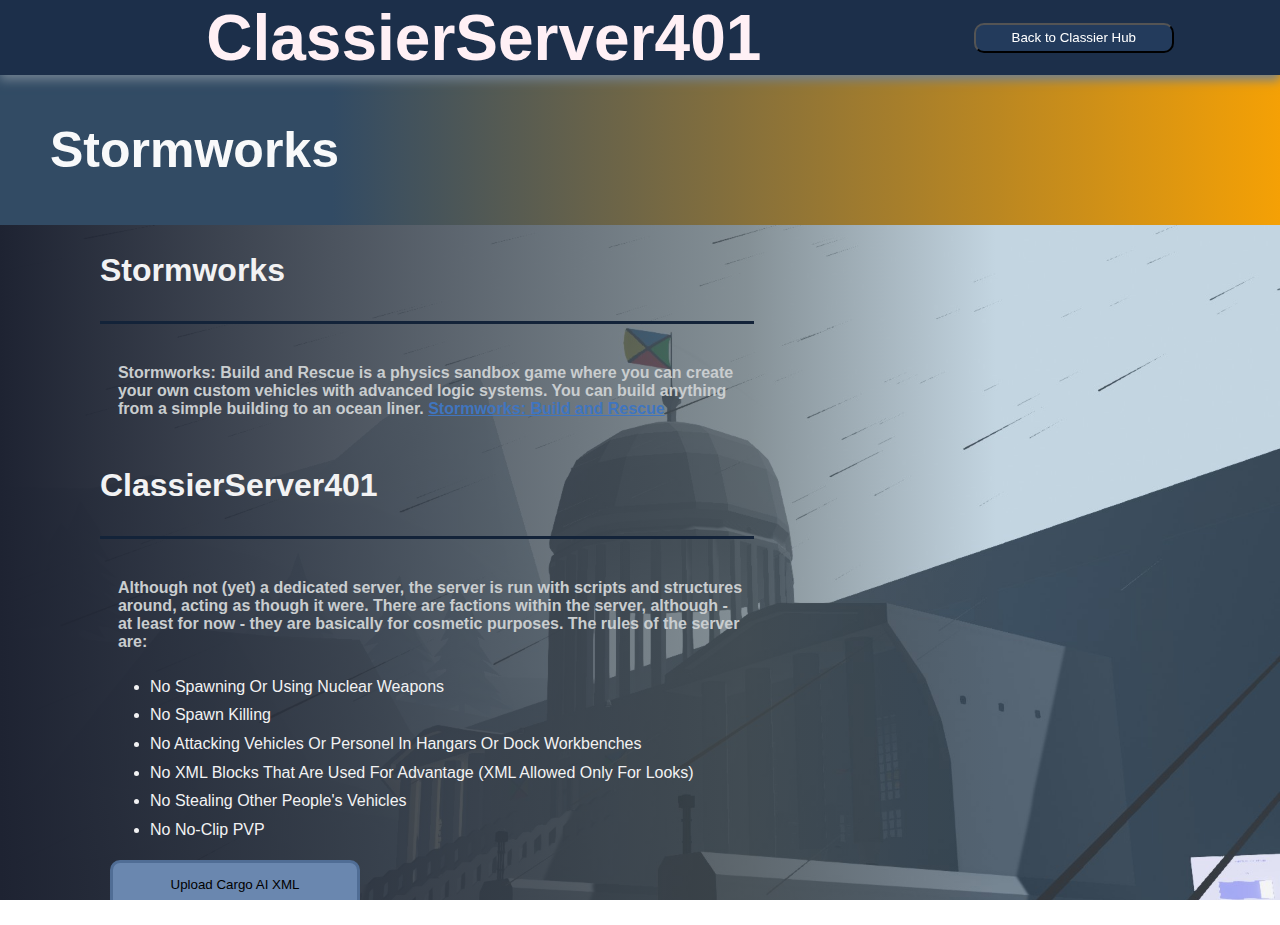
<file: classierserver401.html>
<!DOCTYPE html>
<html lang="en">
    <head>
        <meta charset="UTF-8">
        <meta name="viewport" content="width=device-width, initial-scale=1.0">
        <link rel="stylesheet" href="css\classierserver401.css">
        <link rel="icon" href="images/favicons/classier_hub.ico" type="image/x-icon">
        <title>ClassierServer401</title>
    </head>
    <body>
        <header id="header">
            <h1 style="margin: 0; margin-left: 100px;">ClassierServer401</h1>
            <button class="chbutton" onclick="window.location.href='index.html'">Back to Classier Hub</button>
        </header>
        <div id="main">
            <section id="sw">
                <header>Stormworks</header>
                <main>
                    <div class="shad">
                        <h1>Stormworks</h1>
                        <div class="line" style="background: hsl(215, 50%, 15%);"></div>
                        <p>Stormworks: Build and Rescue is a physics sandbox game where you can create your own custom vehicles with advanced logic systems. You can build anything from a simple building to an ocean liner. <a href="https://store.steampowered.com/app/573090/Stormworks_Build_and_Rescue/" target="_blank">Stormworks: Build and Rescue</a></p>
                        <h1>ClassierServer401</h1>
                        <div class="line" style="background: hsl(215, 50%, 15%);"></div>
                        <p>Although not (yet) a dedicated server, the server is run with scripts and structures around, acting as though it were. There are factions within the server, although - at least for now - they are basically for cosmetic purposes. The rules of the server are:</p>
                            <li>No Spawning Or Using Nuclear Weapons</li>
                            <li>No Spawn Killing</li>
                            <li>No Attacking Vehicles Or Personel In Hangars Or Dock Workbenches</li>
                            <li>No XML Blocks That Are Used For Advantage (XML Allowed Only For Looks)</li>
                            <li>No Stealing Other People's Vehicles</li>
                            <li>No No-Clip PVP</li>
                        
                        <div class="buttonsec">
                            <button onclick="window.location.href='sw-xml-submissions.html'">Upload Cargo AI XML</button>
                        </div>
                    </div>
                </main>
            </section>
        </div>
    </body>
</html>
</file>
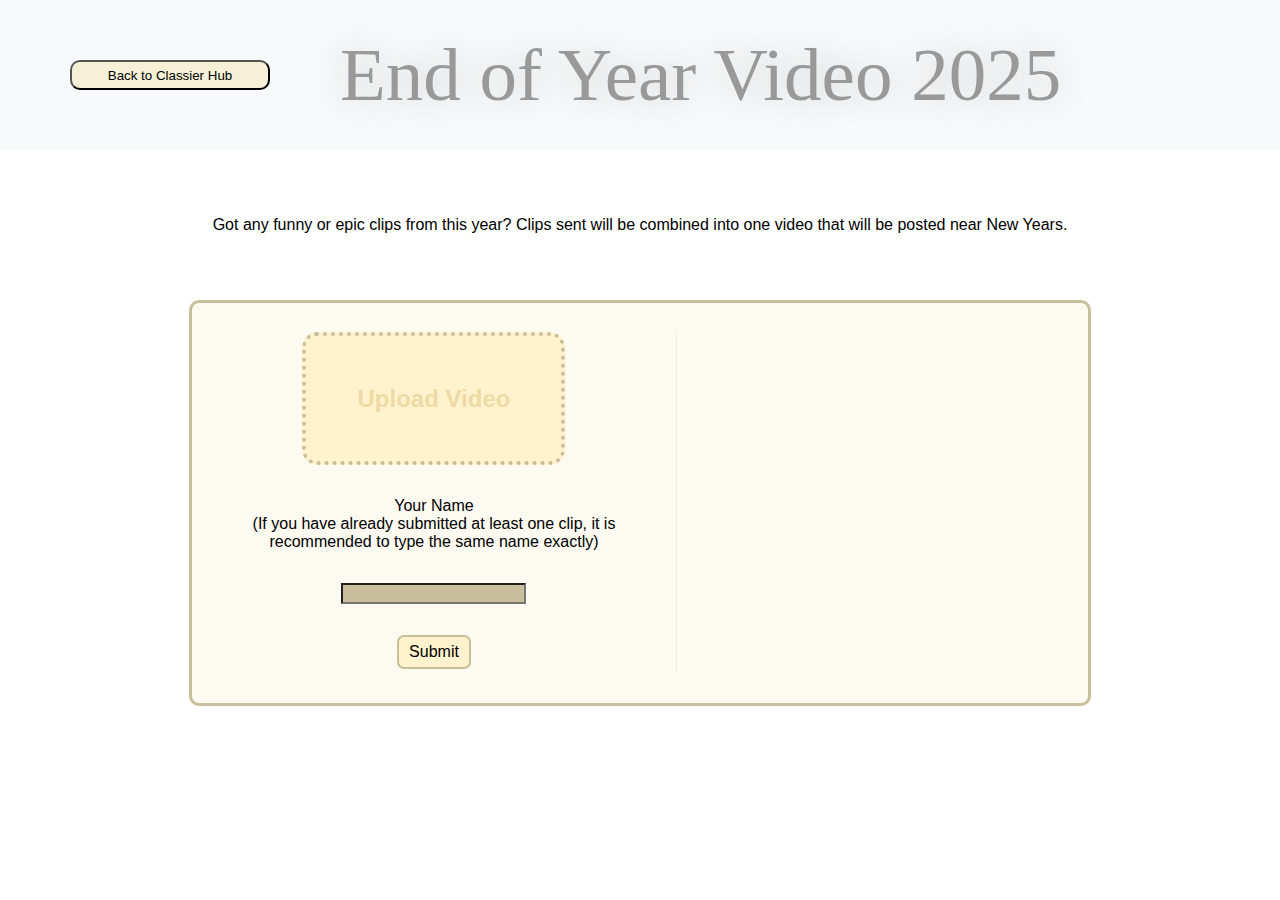
<file: end-of-year-clips.html>
<!DOCTYPE html>
<html lang="en">
    <head>
        <meta charset="UTF-8">
        <meta name="viewport" content="width=device-width, initial-scale=1.0">
        <link rel="stylesheet" href="css\end-of-year-clips.css">
        <link rel="icon" href="images/favicons/classier_hub.ico" type="image/x-icon">
        <title>End-Of-Year Clip Upload (2025)</title>
    </head>
    <body>
        <div id="submittedoverlay">
            <div class="main">
                Files Submitted!
                <div>
                    <a href="index.html">Back to ClassierHub</a>
                    <button onclick="overlayOff()">Back</button>
                </div>
            </div>
        </div>
        <div id="vidprev">
            <div class="mainv">
                
            </div>
        </div>
        <header>
            <button class="chbutton" onclick="window.location.href='index.html'">Back to Classier Hub</button>
            End of Year Video 2025
        </header>
        <section>
            <div>
                <p>Got any funny or epic clips from this year? Clips sent will be combined into one video that will be posted near New Years.</p>
            </div>
        </section>
        <section>
            <iframe name="noredirect" id="noredirect" style="display: none;"></iframe>
            <form id="eoyc-sub" name="end-of-year-vid-submission">
                <fieldset>
                    <label for="uploadvideo">Upload Video</label>
                    <input accept="video/*" type="file" id="uploadvideo" name="file" required multiple>
                    <label for="name">Your Name<br>(If you have already submitted at least one clip, it is recommended to type the same name exactly)</label>
                    <input type="text" name="name" id="name" required>
                    <label for="sub">Submit</label>
                    <input id="sub" type="submit" value="Submit">
                </fieldset>
                <div class="line"></div>
                <div id="prev"></div>
            </form>
        </section>
        <script src="js/end-of-year-clips.js"></script>
    </body>
</html>
</file>
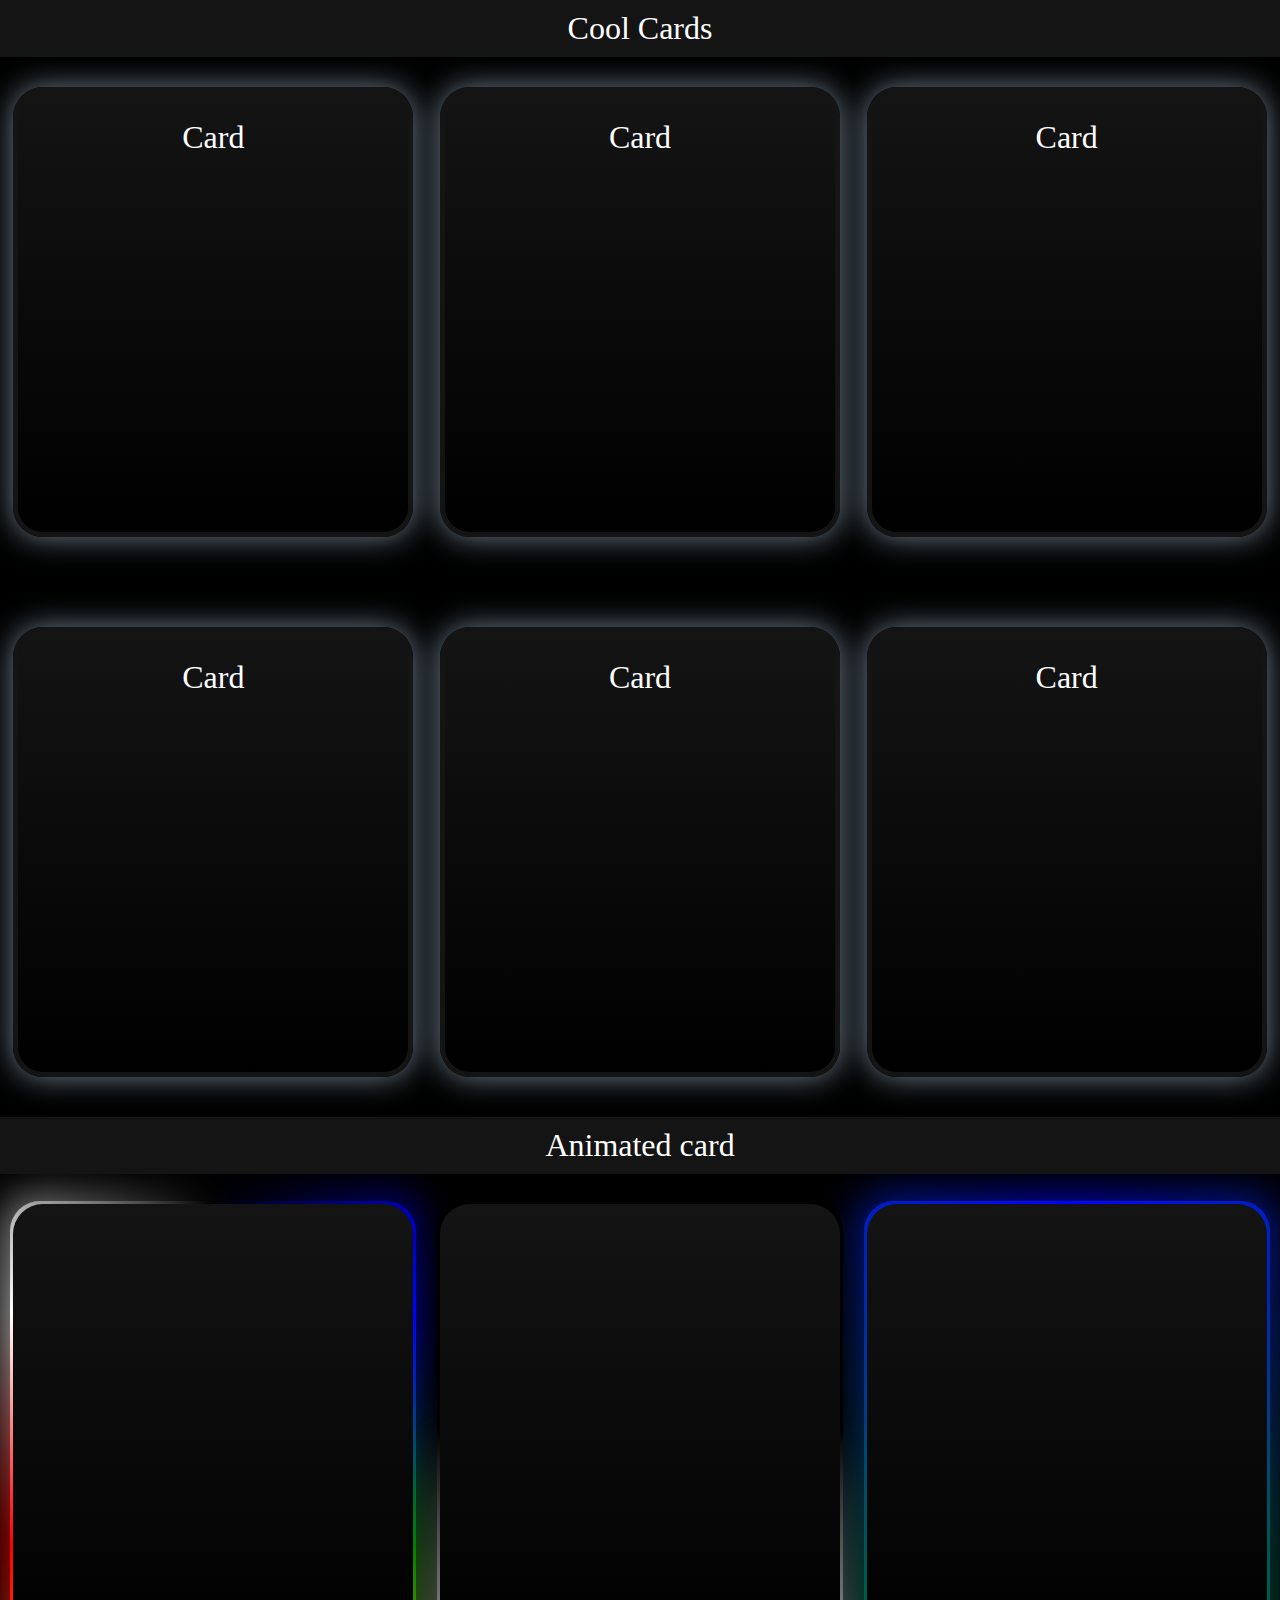
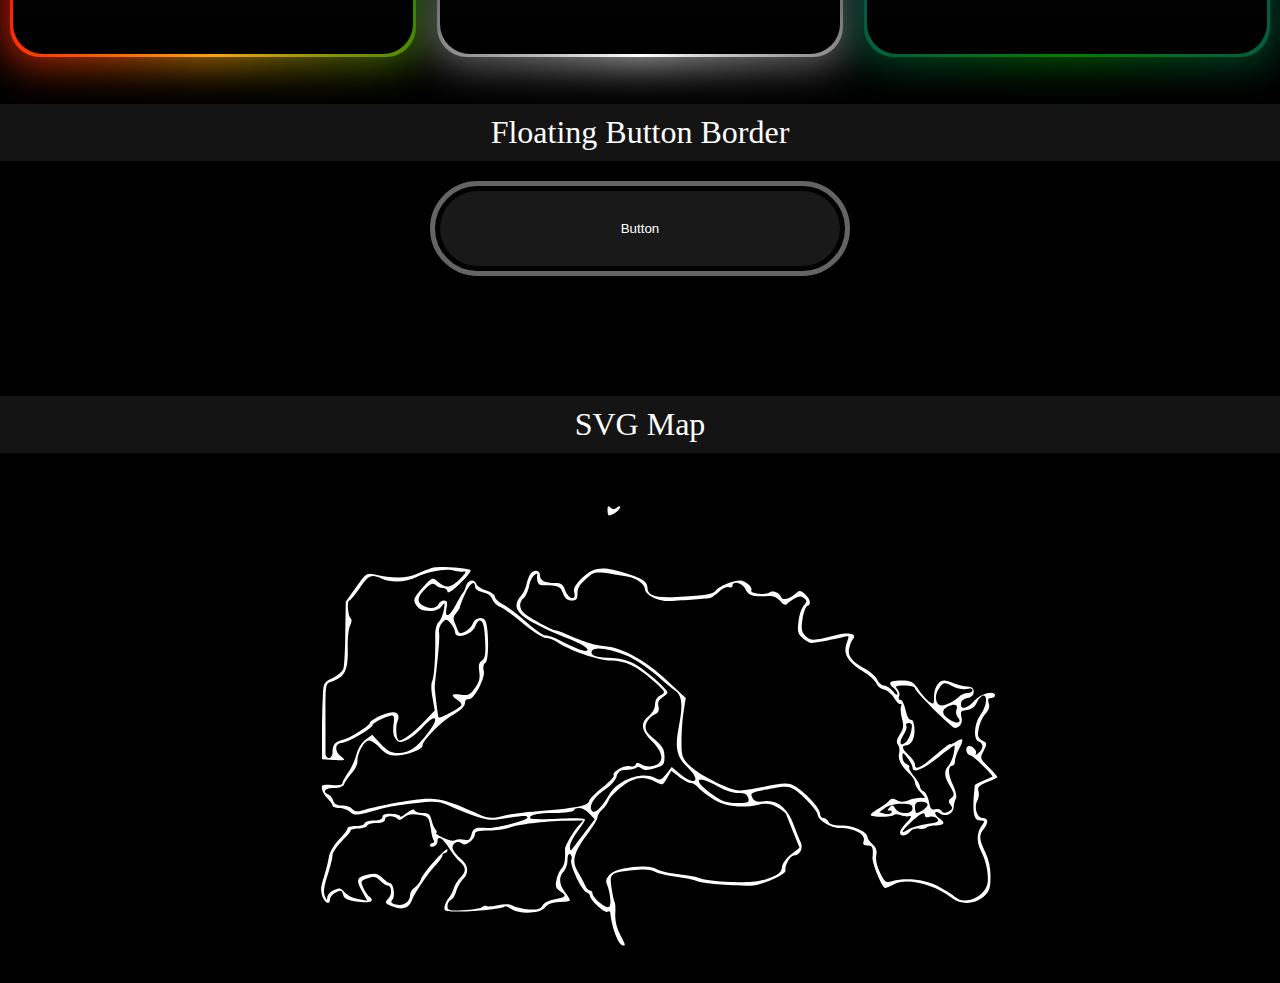
<file: random css things.html>
<!DOCTYPE html>
<html lang="en">
    <head>
        <meta charset="UTF-8">
        <meta name="viewport" content="width=device-width, initial-scale=1.0">
        <link rel="stylesheet" href="random css.css">
        <title>Random CSS</title>
    </head>
    <body>
        <p class="t">Cool Cards</p>
        <section id="cards">
            <div class="card">
                <p id="header">Card</p>
                <p id="dsec"></p>
            </div>
            <div class="card">
                <p id="header">Card</p>
                <p id="dsec"></p>
            </div>
            <div class="card">
                <p id="header">Card</p>
                <p id="dsec"></p>
            </div>
            <div class="card">
                <p id="header">Card</p>
                <p id="dsec"></p>
            </div>
            <div class="card">
                <p id="header">Card</p>
                <p id="dsec"></p>
            </div>
            <div class="card">
                <p id="header">Card</p>
                <p id="dsec"></p>
            </div>
        </section>
        <p class="t">Animated card</p>
        <section id="animated-card">
            <div class="acard" style="--colors: black, blue, green, orange, red, white, black">
                <div class="acardo"></div>
            </div>
            <div class="acard" style="--colors: black, black, white, black, black">
                <div class="acardo"></div>
            </div>
            <div class="acard" style="--colors: blue, green, blue">
                <div class="acardo"></div>
            </div>
        </section>
        <p class="t">Floating Button Border</p>
        <section id="fb-button">
            <button>Button</button>
        </section>
        <p class="t">SVG Map</p>
        <section id="svg_map">
            <svg viewBox="0 -1850 2800 2000" width="100%" height="100%">
                <g fill="black" stroke="none" transform="scale(1,-1)">
                    <path id="e" inkscape:connector-curvature="0" d="M1270 1742 c0 -12 3 -22 6 -22 13 0 44 22 44 32 0 7 -4 7 -13 -1 -10
                    -8 -17 -7 -25 1 -9 9 -12 7 -12 -10z"/>
                    <path id="s" inkscape:connector-curvature="0" d="M273 1638 c-16 -26 -10 -38 23 -54 19 -9 37 -15 39 -12 2 2 0 21 -6
                    41 -10 38 -39 51 -56 25z m37 -8 c13 -9 13 -11 0 -20 -22 -15 -30 -12 -30 10
                    0 22 8 25 30 10z"/>
                    <path id="f" inkscape:connector-curvature="0" d="M575 1512 c-11 -2 -40 -13 -64 -24 -43 -20 -96 -21 -176 -3 -28 6
                    -33 2 -71 -52 l-41 -58 -2 -125 c0 -68 -4 -133 -7 -142 -3 -10 -22 -27 -43
                    -38 -37 -18 -38 -20 -40 -82 -2 -35 -3 -103 -3 -153 l0 -90 48 -3 c49 -2 49
                    -2 26 16 -25 19 -22 52 5 52 21 0 123 59 123 71 0 10 60 39 80 39 6 0 8 -14 4
                    -37 -3 -25 -1 -44 8 -56 12 -16 18 -17 43 -6 17 7 46 30 66 52 54 61 70 38 18
                    -26 -48 -61 -72 -76 -118 -77 -26 0 -41 8 -68 36 l-34 37 -27 -20 c-16 -12
                    -31 -36 -37 -61 -6 -22 -20 -54 -33 -71 -12 -17 -22 -35 -22 -41 0 -8 -16 -10
                    -42 -8 -38 3 -43 1 -40 -17 2 -11 12 -28 23 -38 10 -10 19 -22 19 -27 0 -6 12
                    -10 27 -10 14 0 34 -7 44 -16 14 -13 24 -13 58 -5 23 6 59 16 82 22 23 6 79
                    14 126 19 73 8 90 6 126 -9 111 -49 158 -63 195 -57 108 17 122 18 122 8 0
                    -12 -127 -45 -162 -42 -45 4 -56 0 -62 -26 -6 -21 -11 -25 -28 -21 -12 3 -28
                    3 -37 -2 -10 -4 -30 0 -51 11 -19 10 -31 18 -26 18 5 0 4 6 -1 13 -6 6 -13 24
                    -17 39 -5 23 -12 28 -35 28 -16 0 -31 5 -33 11 -2 6 -15 1 -31 -11 -15 -12
                    -27 -18 -27 -13 0 5 -16 9 -35 10 -24 1 -35 -3 -35 -13 0 -9 -12 -14 -34 -14
                    -19 0 -36 -5 -38 -12 -2 -6 -18 -11 -36 -10 -18 0 -32 -4 -32 -9 0 -6 -15 -26
                    -34 -45 -20 -21 -37 -50 -41 -72 -3 -20 -13 -57 -21 -83 -11 -33 -12 -52 -5
                    -72 11 -29 31 -37 31 -12 0 8 9 19 19 25 26 13 28 13 34 -9 3 -13 18 -20 51
                    -25 52 -8 78 0 55 18 -8 6 -20 23 -26 38 -11 25 -10 27 18 37 25 9 33 7 49 -9
                    11 -11 24 -20 29 -20 18 0 21 -33 5 -51 -16 -18 -15 -20 17 -33 39 -16 65 -7
                    78 28 12 29 62 104 95 139 14 15 26 32 26 38 0 5 5 9 10 9 6 0 10 6 10 13 0
                    16 -98 -92 -106 -118 -4 -11 -15 -26 -25 -33 -11 -7 -19 -21 -19 -31 0 -27
                    -26 -44 -56 -37 -20 5 -23 10 -14 20 12 15 4 66 -11 66 -5 0 -18 9 -30 21 -16
                    16 -27 19 -52 14 -50 -11 -55 -21 -30 -66 l22 -40 -37 7 c-20 3 -44 16 -54 27
                    -14 18 -20 19 -42 9 -14 -6 -26 -20 -27 -29 0 -14 -2 -13 -10 5 -6 17 -3 40
                    11 82 11 33 20 69 20 80 0 11 17 37 37 57 21 20 37 40 36 43 -1 4 12 7 30 8
                    17 0 33 6 35 11 2 6 19 11 38 11 23 0 34 5 34 15 0 16 40 17 52 0 4 -5 14 -2
                    25 8 14 12 29 15 57 10 40 -6 42 -9 50 -60 2 -17 7 -37 11 -42 3 -6 1 -11 -4
                    -11 -6 0 -11 -4 -11 -10 0 -5 7 -7 15 -4 8 4 15 12 15 20 0 25 19 15 44 -23
                    13 -21 33 -47 45 -57 26 -24 27 -40 2 -65 -10 -10 -22 -30 -26 -43 -4 -12 -13
                    -30 -20 -38 -7 -8 -15 -24 -17 -35 -3 -19 2 -20 72 -19 75 2 161 12 169 20 2
                    2 14 -2 26 -10 34 -22 115 -19 135 6 11 14 29 21 58 22 23 0 42 4 42 7 0 3 -9
                    18 -20 32 -24 30 -26 63 -5 83 8 9 15 29 15 45 0 19 4 28 11 24 6 -4 8 -14 4
                    -23 -7 -19 41 -121 61 -129 8 -3 14 -10 14 -15 0 -16 59 -70 70 -63 5 3 10 3
                    11 -2 5 -59 33 -133 50 -133 12 0 12 0 -11 45 -13 25 -20 55 -19 80 2 23 0 45
                    -3 50 -3 6 -8 31 -12 57 -8 56 -4 60 84 69 45 5 73 3 90 -6 14 -7 52 -16 85
                    -20 33 -4 71 -12 85 -18 21 -9 120 -17 212 -18 41 0 144 45 140 61 -4 19 19
                    60 33 60 24 0 39 29 28 53 -6 12 -18 43 -28 69 -23 66 -67 102 -117 95 -30 -4
                    -40 -1 -48 13 -11 21 -8 23 84 39 51 9 63 8 85 -6 30 -19 91 -84 91 -97 0 -24
                    53 -56 91 -56 55 0 102 -25 94 -51 -5 -15 -2 -19 14 -19 21 0 25 -7 21 -48 -2
                    -24 39 -122 51 -122 4 0 20 7 35 15 51 27 159 1 233 -56 34 -27 90 -24 124 5
                    24 21 29 32 29 78 1 35 -6 69 -20 100 -26 55 -27 68 -7 94 20 26 19 44 -4 44
                    -23 0 -36 42 -22 69 6 10 8 27 5 38 -5 16 2 23 35 37 23 8 41 18 41 20 0 2
                    -16 20 -36 40 -34 34 -35 36 -19 65 14 29 14 31 -6 41 -18 10 -20 17 -14 48 4
                    21 16 47 27 59 13 14 18 28 13 42 -5 15 -2 21 9 21 9 0 16 5 16 10 0 23 -56 9
                    -82 -20 -29 -33 -57 -40 -54 -12 0 10 12 19 26 22 17 3 25 12 25 25 0 14 -7
                    20 -25 21 -14 0 -38 6 -53 12 -16 7 -34 12 -41 12 -22 0 -40 -30 -40 -65 0
                    -31 -1 -32 -19 -20 -10 7 -30 29 -43 49 -22 32 -29 36 -69 36 -47 0 -56 -9
                    -30 -30 8 -7 15 -18 15 -24 -1 -6 -9 -1 -19 12 -11 12 -26 22 -35 22 -9 0 -21
                    10 -27 23 -6 13 -27 32 -47 43 -54 29 -73 53 -65 83 3 14 10 32 16 38 15 20
                    -18 27 -66 15 -91 -24 -105 -24 -125 -4 -16 16 -18 27 -12 68 4 26 13 50 19
                    52 17 6 13 27 -9 47 -18 16 -22 17 -37 3 -28 -24 -53 -29 -59 -14 -7 19 -34
                    29 -48 17 -13 -10 -78 -2 -71 9 8 12 -24 40 -44 40 -31 0 -85 -23 -98 -40 -10
                    -14 -36 -19 -122 -24 -115 -8 -151 1 -151 35 0 24 -19 37 -86 58 -92 30 -129
                    26 -175 -18 -28 -28 -37 -43 -32 -59 9 -35 -23 -27 -36 8 -8 24 -16 30 -40 30
                    -42 0 -61 9 -61 31 0 21 -23 25 -37 7 -6 -7 -13 -26 -17 -43 -4 -16 -13 -37
                    -21 -45 -49 -57 -10 -92 198 -176 37 -15 67 -33 67 -40 0 -14 -34 -3 -112 37
                    -21 11 -45 19 -55 19 -10 0 -45 24 -78 54 -33 29 -75 61 -92 70 -18 9 -33 23
                    -33 30 0 8 -15 20 -34 26 -19 6 -37 17 -40 25 -8 23 -34 18 -42 -7 -4 -13 -9
                    -25 -13 -28 -3 -3 -15 -23 -26 -44 -26 -51 -47 -60 -39 -17 5 25 3 31 -10 31
                    -9 0 -19 -7 -22 -15 -8 -19 -44 -19 -68 -2 -21 15 -13 38 23 71 17 15 24 17
                    33 8 7 -7 20 -12 30 -12 10 0 18 -7 18 -15 0 -9 20 4 49 32 28 27 47 51 43 55
                    -9 8 -120 16 -147 10z m119 -16 c14 2 10 -6 -16 -32 -38 -36 -55 -37 -91 -5
                    -17 14 -21 12 -57 -28 -31 -35 -37 -47 -30 -62 14 -24 25 -30 60 -31 19 -1 36
                    6 46 18 14 18 14 17 9 -16 -4 -19 -13 -40 -20 -46 -8 -6 -14 -28 -14 -50 1
                    -95 -4 -170 -12 -186 -5 -9 -5 -38 1 -67 l9 -51 -47 -49 c-41 -42 -80 -71 -95
                    -71 -11 0 -16 51 -8 74 16 40 -7 50 -63 27 -25 -11 -46 -24 -46 -29 0 -12 -77
                    -61 -108 -69 -32 -7 -42 -20 -42 -50 0 -13 -6 -23 -14 -23 -8 0 -15 8 -14 18
                    0 9 0 58 0 107 0 188 -3 171 32 183 46 17 59 45 57 129 -1 40 3 82 10 94 6 12
                    7 24 2 28 -11 7 -16 71 -6 71 5 0 23 23 42 50 36 53 46 57 89 37 36 -17 100
                    -14 141 8 41 21 118 34 146 25 11 -4 29 -6 39 -4z m660 -21 c32 -6 66 -31 66
                    -50 0 -21 50 -47 89 -47 20 0 63 3 96 5 33 3 65 6 72 6 7 1 24 12 38 25 15 14
                    33 22 41 19 8 -3 14 0 14 6 0 22 40 11 52 -14 11 -25 31 -31 91 -27 19 2 35
                    -5 48 -20 11 -14 22 -19 26 -13 5 6 18 16 31 23 18 10 27 11 38 1 13 -10 12
                    -14 -1 -29 -9 -10 -18 -38 -21 -64 -5 -40 -3 -50 16 -66 13 -11 29 -20 35 -20
                    15 0 114 19 137 26 15 4 15 1 5 -25 -16 -42 2 -75 63 -113 27 -17 52 -39 55
                    -49 4 -11 17 -22 31 -25 13 -3 32 -19 41 -35 9 -15 20 -26 25 -23 4 3 5 -2 2
                    -10 -3 -8 -1 -30 4 -49 8 -28 6 -40 -9 -63 -13 -20 -15 -32 -7 -41 5 -7 8 -23
                    4 -36 -5 -23 10 -52 47 -85 9 -9 17 -23 17 -31 0 -8 10 -26 23 -39 21 -23 21
                    -24 2 -21 -11 1 -33 -3 -48 -9 -21 -9 -34 -9 -49 -1 -17 9 -24 8 -32 -2 -6 -8
                    -25 -22 -41 -31 -16 -9 -31 -20 -32 -25 -4 -10 82 -11 92 -1 4 4 17 3 29 -1
                    11 -5 28 -6 36 -3 8 2 3 -9 -13 -25 -15 -16 -27 -34 -27 -41 0 -17 25 -15 41
                    4 7 9 22 14 36 11 13 -2 26 0 29 4 3 5 18 9 33 9 37 0 45 10 21 27 -26 18 -26
                    37 0 21 25 -16 55 0 55 28 1 11 4 25 9 32 4 7 -1 31 -13 56 -20 41 -20 76 0
                    76 5 0 9 8 9 18 0 9 7 30 15 46 22 41 19 51 -10 32 -14 -9 -25 -14 -25 -10 0
                    3 -26 -17 -59 -45 -60 -52 -81 -62 -81 -37 0 8 -11 24 -25 37 -28 27 -31 39
                    -10 39 8 0 19 9 25 20 14 26 9 86 -7 83 -7 -2 -16 16 -21 40 -5 23 -14 41 -20
                    40 -6 -2 -9 4 -6 12 4 9 1 22 -6 30 -11 13 -7 15 29 15 25 0 41 -5 41 -12 0
                    -12 148 -158 159 -158 21 1 33 21 27 43 -5 22 -3 26 21 29 19 2 32 12 41 31 7
                    15 19 27 25 27 19 0 13 -44 -11 -77 -26 -36 -30 -98 -7 -107 20 -7 19 -30 -2
                    -47 -9 -8 -14 -9 -10 -3 8 14 -18 38 -32 30 -13 -8 -3 -36 12 -36 9 0 87 -76
                    87 -84 0 -1 -16 -8 -35 -16 -19 -8 -35 -16 -36 -19 -11 -108 -6 -141 22 -141
                    19 0 19 -2 5 -22 -20 -28 -20 -65 -2 -100 19 -36 30 -87 27 -123 -6 -58 -89
                    -97 -130 -61 -9 8 -38 26 -65 41 -51 29 -132 38 -188 22 -25 -7 -29 -4 -48 35
                    -13 26 -18 53 -15 69 4 18 0 31 -15 44 -11 10 -20 23 -20 29 0 21 -57 46 -104
                    46 -32 0 -48 5 -52 15 -4 8 -12 15 -20 15 -8 0 -14 8 -14 19 0 21 -64 89 -104
                    110 -22 12 -37 12 -110 -2 -47 -10 -96 -17 -109 -17 -37 0 -161 62 -199 100
                    -29 30 -32 38 -32 94 0 33 3 87 8 118 l9 58 -74 69 c-83 79 -178 132 -248 138
                    -43 4 -79 15 -158 49 -17 8 -35 14 -40 14 -12 0 -105 50 -125 68 -22 18 -23
                    45 -3 62 8 7 17 27 21 46 3 18 13 39 21 45 8 7 13 8 12 3 -4 -25 3 -43 19 -43
                    67 -1 74 -4 84 -32 7 -21 17 -29 34 -29 20 0 24 5 24 29 0 20 10 37 35 58 37
                    32 31 31 169 8z m-614 -40 c0 -9 13 -18 31 -22 19 -4 34 -14 39 -29 5 -12 18
                    -25 29 -29 11 -3 53 -33 92 -66 39 -32 81 -59 93 -59 12 0 32 -7 44 -16 48
                    -33 165 -74 214 -74 59 0 107 -23 173 -83 48 -43 49 -44 27 -56 -14 -7 -22
                    -21 -22 -37 0 -16 -10 -34 -25 -46 -35 -27 -31 -58 13 -101 47 -46 50 -87 8
                    -98 -17 -5 -36 -3 -48 4 -15 9 -22 9 -25 1 -2 -7 -13 -10 -23 -7 -22 6 -74
                    -23 -65 -37 3 -4 -17 -26 -44 -47 -27 -21 -51 -45 -54 -54 -6 -20 -40 -28
                    -187 -40 -63 -5 -131 -13 -151 -19 -48 -13 -65 -13 -102 4 -125 57 -167 68
                    -235 61 -64 -6 -176 -28 -234 -45 -19 -6 -31 -4 -39 6 -6 8 -25 14 -41 14 -21
                    0 -31 6 -35 19 -3 11 -11 22 -19 25 -27 10 -14 26 21 26 24 0 38 6 42 16 3 9
                    17 28 29 42 13 14 24 36 24 49 0 34 27 83 46 83 9 0 29 -13 44 -30 21 -23 37
                    -30 64 -30 41 0 106 24 106 39 0 20 75 97 121 123 32 19 49 35 49 48 0 11 5
                    17 13 15 19 -8 70 83 62 113 -4 16 -1 28 7 33 13 8 14 122 2 162 -8 25 -43 21
                    -54 -7 -7 -21 -47 -45 -54 -34 -1 1 -8 16 -14 32 -11 24 -10 31 3 46 8 9 15
                    20 15 24 0 4 9 27 20 52 20 44 40 58 40 29z m-80 -181 c0 -31 67 -12 81 22 4
                    13 13 24 18 24 14 0 20 -27 22 -94 2 -44 -2 -61 -14 -67 -11 -7 -14 -18 -10
                    -43 4 -26 0 -43 -17 -66 -20 -28 -27 -31 -56 -27 -38 6 -44 -2 -14 -21 12 -7
                    18 -17 15 -22 -7 -11 -85 -53 -90 -48 -3 3 -16 107 -16 123 0 6 5 53 11 105 6
                    52 9 103 6 113 -2 10 3 27 12 37 16 17 18 17 35 -2 9 -11 17 -26 17 -34z m693
                    -97 c30 -14 79 -47 110 -73 30 -27 65 -56 77 -64 28 -19 32 -57 17 -135 -19
                    -95 -12 -129 34 -173 56 -55 29 -76 -32 -25 l-32 27 -22 -28 c-20 -25 -25 -27
                    -46 -15 -52 28 -151 -10 -184 -70 -26 -46 -55 -75 -66 -64 -17 17 6 57 50 86
                    23 15 43 38 47 52 3 14 14 26 23 26 9 1 23 2 33 3 9 1 20 4 24 8 4 4 13 3 21
                    -4 10 -8 23 -8 52 1 36 10 39 14 39 46 0 29 -7 42 -40 70 -34 28 -39 38 -34
                    60 4 14 18 31 31 37 19 8 23 16 19 34 -4 16 0 26 15 36 12 7 21 16 21 20 0 14
                    -92 93 -133 115 -24 13 -61 22 -87 23 -64 1 -90 9 -83 27 8 21 73 11 146 -20z
                    m1301 -122 c15 -8 39 -12 52 -9 15 4 24 2 24 -5 0 -6 -9 -11 -19 -11 -11 0
                    -26 -6 -33 -13 -19 -19 -54 -37 -72 -37 -23 0 -30 38 -12 65 19 29 22 30 60
                    10z m12 -92 c-4 -9 -1 -22 5 -30 18 -21 1 -29 -29 -12 -35 19 -39 41 -10 55
                    28 13 41 7 34 -13z m-181 -85 c-4 -18 -14 -39 -23 -46 -23 -18 -27 1 -7 32 9
                    14 14 30 10 36 -3 5 1 10 10 10 13 0 15 -6 10 -32z m170 -90 c-4 -18 -13 -40
                    -21 -49 -19 -21 -18 -42 6 -82 18 -31 19 -36 5 -47 -12 -10 -13 -16 -3 -27 9
                    -11 9 -16 -3 -24 -18 -11 -26 -11 -34 1 -4 6 -15 8 -25 5 -14 -4 -19 2 -24 30
                    -4 20 -14 39 -22 42 -7 3 -14 11 -14 18 0 8 -11 27 -25 43 -13 16 -22 32 -18
                    35 3 4 -2 9 -11 13 -9 3 -16 16 -16 28 0 20 1 20 20 -4 11 -14 20 -31 20 -37
                    0 -26 39 -11 100 37 34 28 65 50 67 50 3 0 1 -15 -2 -32z m-1052 -118 c8 0 20
                    -7 28 -16 7 -9 32 -29 55 -44 46 -33 119 -43 189 -27 31 7 47 5 72 -9 17 -9
                    34 -22 37 -28 2 -6 16 -39 29 -73 l25 -62 -33 -26 c-20 -15 -35 -36 -37 -51
                    -2 -21 -13 -30 -53 -45 -40 -15 -69 -18 -151 -15 -56 2 -110 9 -121 14 -10 5
                    -49 13 -88 17 -38 4 -78 13 -89 21 -30 21 -154 8 -184 -19 -14 -13 -20 -27
                    -16 -37 16 -38 21 -92 9 -96 -14 -6 -65 37 -65 55 0 6 -5 11 -10 11 -6 0 -15
                    10 -20 22 -6 13 -19 37 -30 55 -24 41 -15 76 40 149 22 29 40 59 40 67 0 8 9
                    22 20 32 11 10 22 26 25 36 4 11 27 35 52 54 51 39 87 44 134 20 29 -15 30
                    -15 47 14 l17 30 32 -25 c17 -13 38 -24 46 -24z m125 -22 c18 -10 48 -18 66
                    -18 25 0 35 -5 39 -20 5 -18 0 -20 -45 -20 -35 0 -59 7 -81 22 -49 33 -77 60
                    -71 69 5 9 35 -2 92 -33z m822 -65 c0 -11 -30 -33 -44 -33 -3 0 -6 10 -6 23 0
                    17 6 22 25 22 14 0 25 -5 25 -12z m-60 -15 c0 -24 -55 -25 -69 0 -8 14 -12 15
                    -22 5 -11 -11 -11 -13 0 -13 7 0 10 -4 7 -9 -3 -5 -16 -7 -27 -4 l-22 6 23 17
                    c13 10 40 17 66 17 36 0 44 -4 44 -19z m-1292 -21 l21 -22 -32 -42 c-18 -24
                    -40 -53 -49 -65 -17 -22 -17 -22 -18 -2 0 11 13 38 30 60 16 21 30 43 30 48 0
                    5 -47 7 -110 3 -60 -3 -110 -2 -110 3 0 14 30 20 100 20 38 0 72 5 75 10 11
                    17 41 11 63 -13z m1342 -8 c0 -6 8 -8 19 -4 10 3 23 -1 30 -8 9 -12 2 -16 -41
                    -21 -29 -4 -63 -14 -75 -22 -35 -22 -27 -6 14 32 38 35 53 42 53 23z m-1387
                    -41 c-19 -21 -54 -81 -53 -93 2 -43 -2 -66 -14 -77 -7 -8 -17 -28 -20 -46 -6
                    -25 -3 -33 13 -44 30 -19 26 -25 -19 -33 -24 -4 -44 -14 -50 -25 -8 -14 -20
                    -18 -53 -16 -24 2 -53 8 -65 15 -14 8 -34 8 -61 2 -22 -5 -42 -6 -45 -3 -3 2
                    -11 1 -18 -5 -7 -5 -41 -10 -75 -12 -57 -3 -63 -1 -63 17 0 11 6 22 14 25 7 3
                    16 17 20 32 4 15 16 36 26 48 28 29 25 59 -10 87 -16 14 -29 32 -30 41 0 21
                    24 31 39 16 12 -12 51 17 51 40 0 9 15 13 54 13 30 0 67 5 83 11 35 14 137 26
                    227 28 l69 1 -20 -22z"/>
                    <path id="" inkscape:connector-curvature="0" d="M1570 1300 c-11 -20 1 -60 18 -60 23 0 102 36 102 47 0 16 -9 19 -67
                    27 -36 5 -44 3 -53 -14z m76 -3 c50 8 42 -12 -11 -31 -40 -13 -47 -13 -52 -1
                    -8 23 5 51 19 37 5 -5 26 -8 44 -5z"/>
                    <path id="" inkscape:connector-curvature="0" d="M1454 1285 c-9 -24 15 -45 51 -45 21 0 35 6 39 17 9 21 -1 29 -47 37
                    -29 5 -39 3 -43 -9z m74 -11 c20 -6 4 -24 -22 -24 -22 0 -46 17 -46 32 0 7 31
                    4 68 -8z"/>
                    <path id="" inkscape:connector-curvature="0" d="M1912 778 c-15 -15 -16 -55 -1 -64 6 -4 25 8 42 26 24 26 27 34 16
                    41 -20 12 -43 11 -57 -3z m36 -20 c-18 -26 -38 -35 -38 -16 0 18 20 38 38 38
                    12 0 12 -3 0 -22z"/>
                    <path id="" inkscape:connector-curvature="0" d="M2219 771 c-20 -16 -21 -21 -10 -35 7 -9 17 -14 21 -11 5 3 23 -13
                    40 -35 34 -43 55 -50 76 -22 22 28 16 56 -19 90 -38 37 -74 41 -108 13z m100
                    -23 c35 -35 37 -45 16 -72 -18 -23 -39 -16 -57 21 -7 15 -26 34 -42 42 l-29
                    14 24 13 c37 20 54 17 88 -18z"/>
                    <path id="" inkscape:connector-curvature="0" d="M2585 700 c-3 -5 -15 -10 -26 -10 -25 0 -24 -26 2 -40 22 -12 35 -8
                    25 9 -4 6 -13 8 -21 4 -8 -3 -15 0 -15 7 0 6 8 10 18 8 20 -3 42 9 42 23 0 12
                    -17 12 -25 -1z"/>
                    <path id="" inkscape:connector-curvature="0" d="M2570 615 c-10 -12 -9 -16 5 -21 19 -8 40 9 31 25 -10 15 -21 14 -36
                    -4z"/>
                    <path id="" inkscape:connector-curvature="0" d="M1540 456 c-22 -24 -22 -56 0 -56 10 0 50 58 50 73 0 15 -28 6 -50
                    -17z"/>
                    <path id="" inkscape:connector-curvature="0" d="M2393 1332 c-24 -2 -43 -16 -79 -58 -43 -52 -45 -56 -25 -61 12 -3
                    28 -21 37 -39 19 -39 49 -45 59 -12 6 15 1 26 -16 40 l-24 19 42 -6 c36 -6 44
                    -4 50 12 3 10 14 26 24 36 13 12 16 23 10 39 -9 25 -34 35 -78 30z m65 -39 c2
                    -13 -2 -23 -8 -23 -6 0 -15 -11 -20 -25 -9 -23 -13 -25 -50 -19 -34 6 -40 4
                    -40 -11 0 -9 9 -19 20 -22 22 -6 24 -11 11 -32 -8 -12 -12 -12 -25 -2 -9 8
                    -16 22 -16 33 0 11 -9 22 -20 25 -19 5 -18 8 12 47 43 55 47 57 93 54 33 -3
                    41 -7 43 -25z"/>
                    <path id="" inkscape:connector-curvature="0" d="M2553 1235 c-6 -10 -27 -18 -54 -21 -55 -7 -66 -17 -51 -46 48 -95
                    71 -102 161 -50 43 25 44 25 58 6 14 -19 15 -19 30 4 9 13 26 22 42 22 36 0
                    71 11 71 21 0 5 -8 9 -17 9 -10 1 -56 14 -103 31 -117 42 -126 44 -137 24z
                    m50 -7 c12 -6 49 -19 81 -28 63 -18 86 -40 42 -40 -14 0 -30 -8 -36 -17 -8
                    -13 -13 -14 -16 -5 -8 19 -35 14 -79 -13 -60 -36 -86 -33 -118 16 -15 22 -25
                    45 -21 50 3 5 22 9 43 9 25 0 44 7 56 20 21 24 20 23 48 8z"/>
                    <path id="" inkscape:connector-curvature="0" d="M2754 1065 c-12 -31 23 -48 45 -21 10 12 8 17 -8 25 -26 14 -31 14
                    -37 -4z"/>
                    <path id="" inkscape:connector-curvature="0" d="M2826 1041 c-3 -4 0 -15 7 -24 15 -21 43 -6 34 17 -7 17 -32 22 -41
                    7z"/>
                    <path inkscape:connector-curvature="0" d="M378 408 c-6 -13 -13 -29 -14 -36 -3 -17 28 -32 53 -26 20 6 20 7 4
                    45 -19 45 -26 48 -43 17z m31 -52 c-16 -17 -32 10 -24 41 l7 28 13 -30 c7 -17
                    9 -34 4 -39z"/>
                    <path id="" inkscape:connector-curvature="0" d="M2170 222 c0 -5 -9 -12 -21 -15 -26 -7 -20 -28 12 -44 21 -11 27 -9
                    49 12 15 16 21 28 15 34 -16 14 -55 23 -55 13z m40 -21 c0 -13 -24 -31 -42
                    -31 -23 0 -23 19 -1 35 17 12 43 10 43 -4z"/>
                    <path id="" inkscape:connector-curvature="0" d="M575 56 c-19 -14 -19 -15 -2 -22 22 -8 30 -1 25 21 -3 14 -5 14 -23
                    1z"/>
                </g>
            </svg>
        </section>
    </body>
</html>
</file>
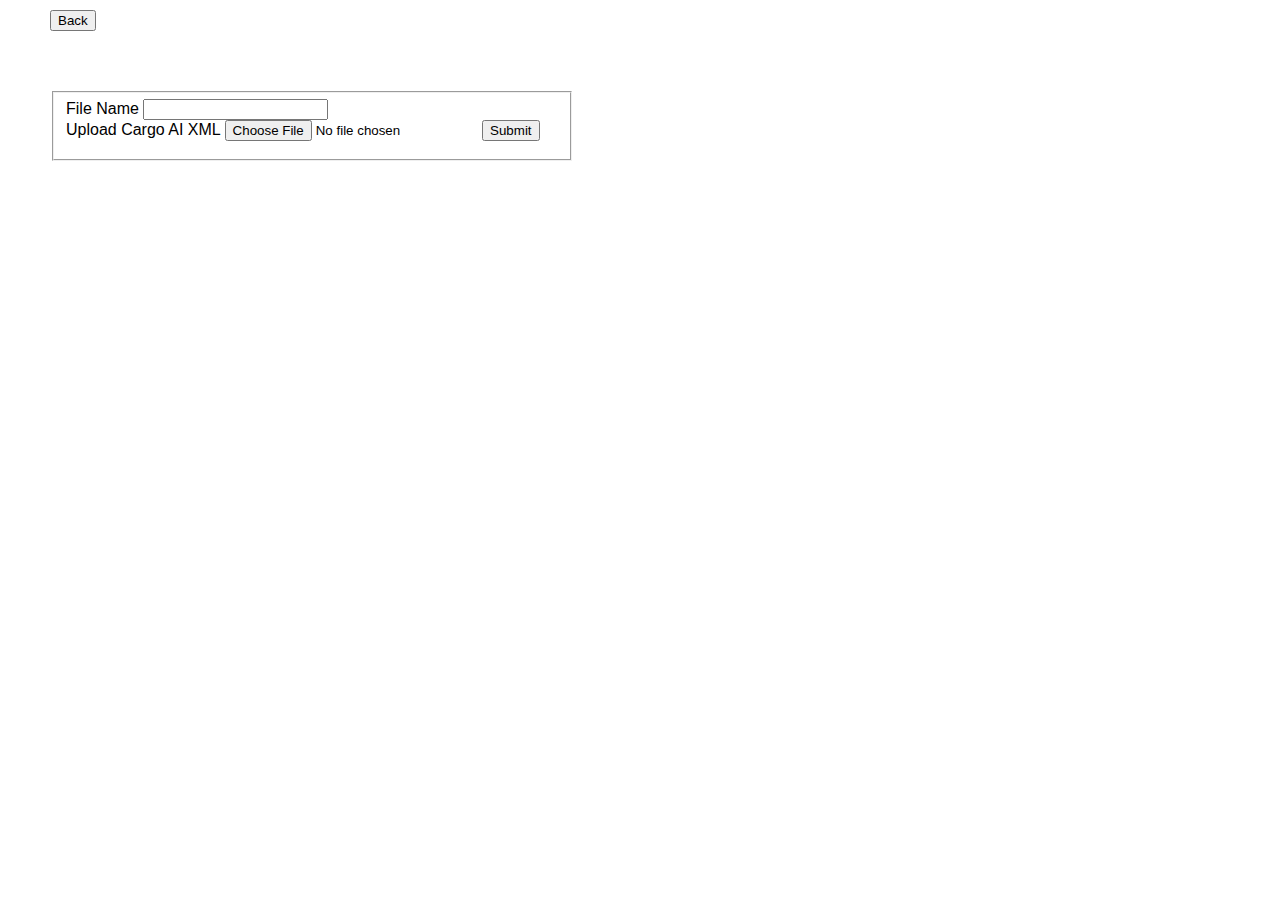
<file: sw-xml-submissions.html>
<!DOCTYPE html>
<html lang="en">
    <head>
        <meta charset="UTF-8">
        <meta name="viewport" content="width=device-width, initial-scale=1.0">
        <link rel="stylesheet" href="css\sw-xml-submissions.css">
        <link rel="icon" href="images/favicons/classier_hub.ico" type="image/x-icon">
        <title>SW AI Cargo Sumbission</title>
    </head>
    <body>
        <div>
            <button class="returnbtn" onclick="window.location.href='classierserver401.html'">Back</button>
        </div>
        <div>
            <iframe name="noredirect" id="noredirect" style="display: none;"></iframe>
            <form id="sw-xml-form" name="sw xml form">
                <fieldset>
                    <label for="name">File Name</label>
                    <input type="text" id="name" name="name" required><br>
                    <label for="uploadaixml">Upload Cargo AI XML</label>
                    <input type="file" id="uploadaixml" name="file" required>
                    <input type="submit" value="Submit">
                </fieldset>
            </form>
        </div>
        <script src="js/sw-xml-submissions.js"></script>
    </body>
</html>
</file>
<file: random css.css>
@property --spin {
    syntax: "<angle>";
    inherits: false;
    initial-value: 0deg;
}
html {
    background-color: black;
}
body {
    height: 100vh;
    margin: 0;
}
.t {
    font-size: xx-large;
    text-align: center;
    color: white;
    background-color: rgb(20,20,20);
    margin: auto;
    margin-bottom: 30px;
    padding: 10px;
}
#cards {
    overflow: visible;
    position: relative;
    width: 100%;
    display: grid;
    grid-template-columns: repeat(3, 1fr);
    grid-template-rows: repeat(2, 1fr);
    gap: 0px;
    place-items: center;
    row-gap: 10%;
    padding-bottom: 130px;
}
#header {
    text-align: center;
    font-family: Georgia, 'Times New Roman', Times, serif;
    font-size: xx-large;
}
#desc {
    width: 70%;
    word-wrap: break-word;
}
#animated-card {
    display: flex;
    justify-content: center;
    justify-content: space-around;
    padding-bottom: 50px;
}
#fb-button {
    text-align: center;
    overflow: visible;
    position: relative;
    width: 100%;
    padding-bottom: 130px;
}
.card {
    position: relative;
    overflow: hidden;
    z-index: 0;
    height: 450px;
    width: 400px;
    color: white;
    border-radius: 30px;
    text-align: center;
    box-shadow: 0px 0px 30px slategray;
    transition: transform 0.5s ease;
}
.card::before {
    content: "";
    position: absolute;
    inset: 0;
    z-index: -1;
    background-image: linear-gradient(to top, rgba(0,0,0), rgba(20,20,20));
    border-radius: 30px;
    border: 5px solid rgb(20, 20, 20);
    transition: opacity 0.5s ease;
    opacity: 1;
}
.card::after {
    content: "";
    position: absolute;
    inset: 0;
    z-index: -1;
    background-image: linear-gradient(to top, rgba(20,20,20), rgba(40,40,40));
    border-radius: 30px;
    border: 7px solid rgb(50, 50, 50);
    transition: opacity 0.5s ease;
    opacity: 0;
}
.card:hover {
    transform: scale(1.05);
}
.card:hover::before {
    opacity: 0;
}
.card:hover::after {
    opacity: 1;
}

.acard {
    position: relative;
    height: 450px;
    width: 400px;
    color: white;
    border-radius: 30px;
    text-align: center;
    transition: transform 0.5s ease;
    background-image: linear-gradient(to top, rgba(0,0,0), rgba(20,20,20));
}
.acard::before, .acard::after {
    content: "";
    position: absolute;
}
.acard::after {
    inset: -3px;
    border-radius: 30px;
    background: conic-gradient(from var(--spin), var(--colors));
    z-index: -1;
    animation: spin 3s linear infinite;
}
.acard::before {
    z-index: -2;
    inset: -10px;
    background: conic-gradient(from var(--spin), var(--colors));
    animation: spin 3s linear infinite;
    filter: blur(20px);
    border-radius: 30px;
    opacity: 0.7;
}
.acard .acardo {
    background-image: linear-gradient(to top, rgba(0,0,0), rgba(20,20,20));
}
.acard .acardo {
  position: absolute;
  inset: 0;
  border-radius: 30px;
  background-image: linear-gradient(to top, rgba(0,0,0), rgba(20,20,20));
  opacity: 0;
  transition: opacity 0.5s ease;
  z-index: 0;
}

@keyframes spin {
    to {--spin: 360deg}
}

#fb-button button {
    position: relative;
    width: 400px;
    height: 75px;
    border-radius: 50px;
    background-color: rgb(25,25,25);
    color: white;
    transition: 0.5s ease;
    border: 0;
    z-index: 0;
}
#fb-button button::after {
    content: "";
    position: absolute;
    inset: -10px;
    border-radius: 50px;
    border: 5px solid rgb(100,100,100);
}
#fb-button button:hover {
    transform: scale(1.05);
}

#svg_map {
    background-color: black;
    height: 500px;
}
#svg_map svg {
    display: flex;
    align-items: center;
    justify-content: center;
    text-align: center;
}
#e {
    fill: white;
}
#f {
    fill: white;
}
</file>
